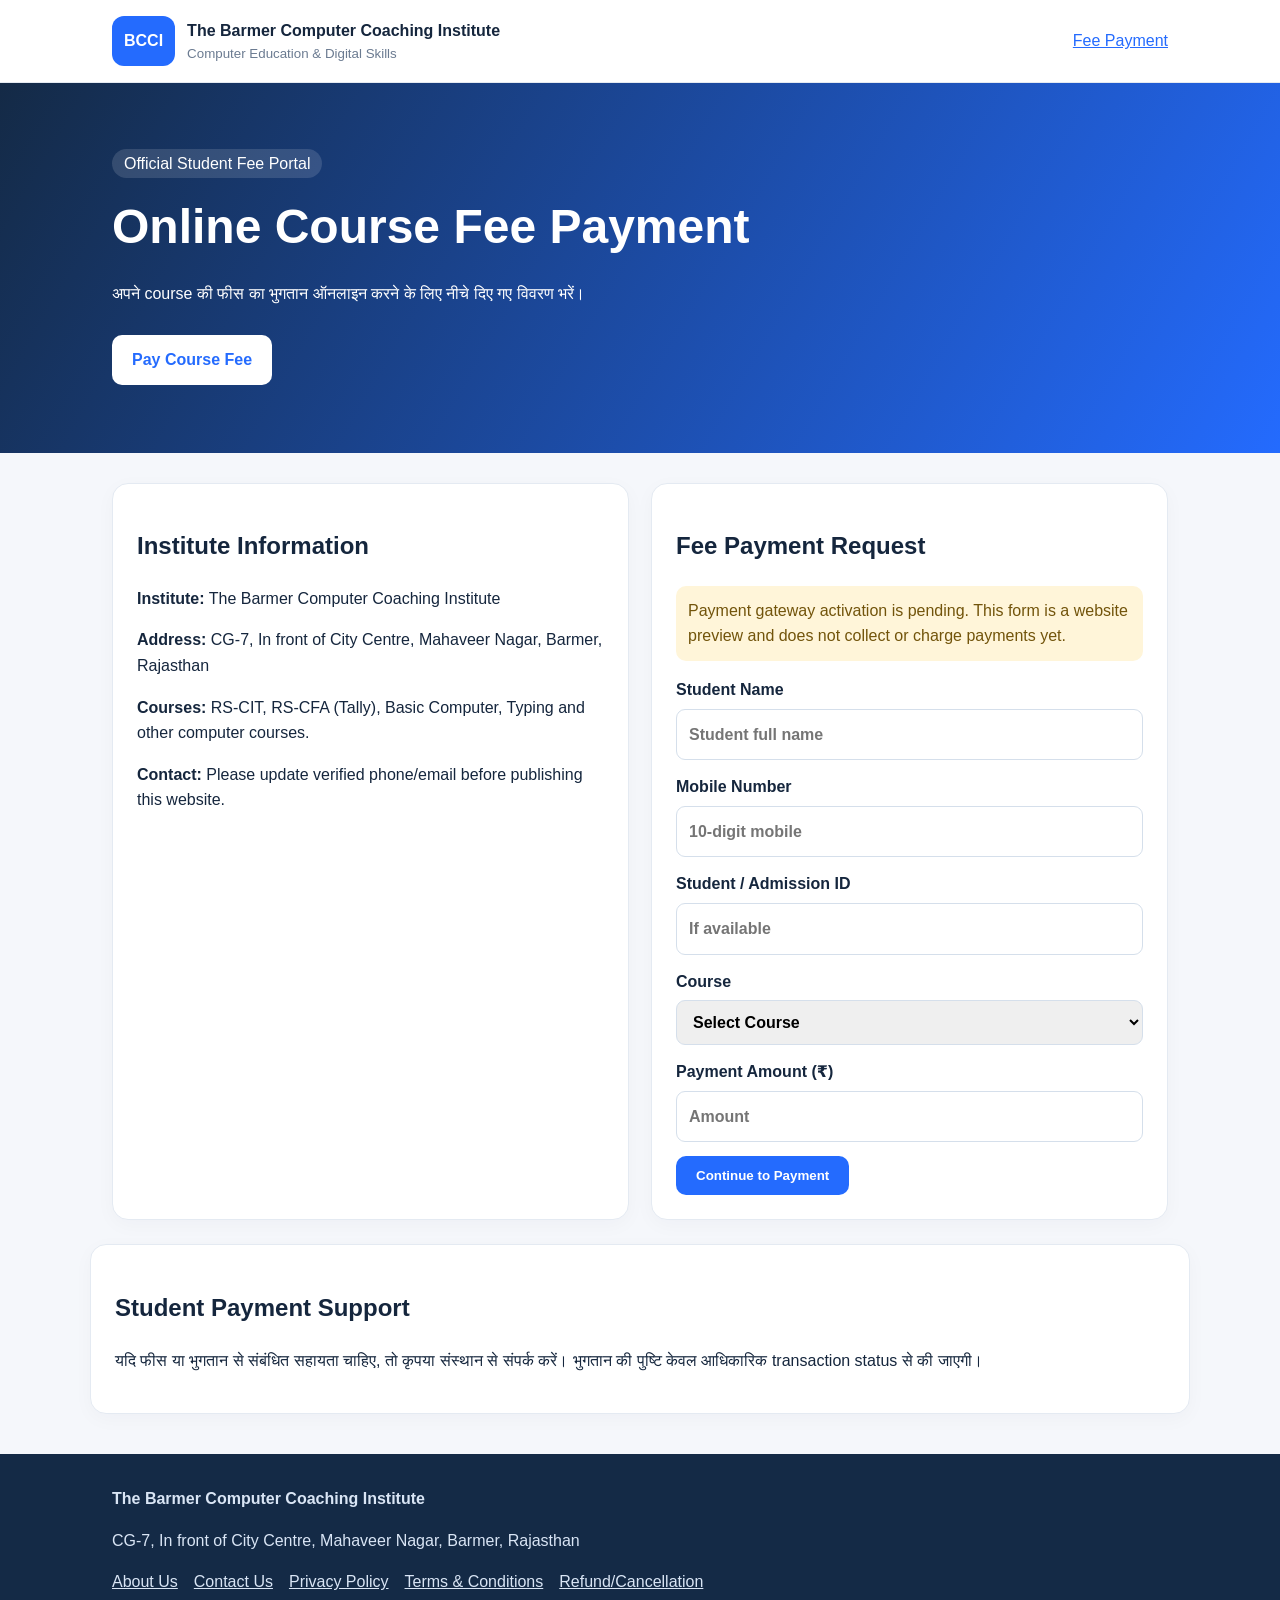
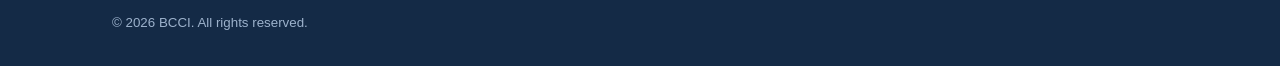
<file: index.html>
<!DOCTYPE html><html lang="hi"><head><meta charset="UTF-8"><meta name="viewport" content="width=device-width,initial-scale=1"><title>Online Fee Payment | The Barmer Computer Coaching Institute</title><link rel="stylesheet" href="style.css"></head><body><header><div class="wrap nav"><div class="brand"><div class="logo">BCCI</div><div><b>The Barmer Computer Coaching Institute</b><small>Computer Education & Digital Skills</small></div></div><a class="navlink" href="#pay">Fee Payment</a></div></header><main><section class="hero"><div class="wrap"><span class="tag">Official Student Fee Portal</span><h1>Online Course Fee Payment</h1><p>अपने course की फीस का भुगतान ऑनलाइन करने के लिए नीचे दिए गए विवरण भरें।</p><a class="btn" href="#pay">Pay Course Fee</a></div></section><section class="wrap cards"><article><h2>Institute Information</h2><p><b>Institute:</b> The Barmer Computer Coaching Institute</p><p><b>Address:</b> CG-7, In front of City Centre, Mahaveer Nagar, Barmer, Rajasthan</p><p><b>Courses:</b> RS-CIT, RS-CFA (Tally), Basic Computer, Typing and other computer courses.</p><p><b>Contact:</b> Please update verified phone/email before publishing this website.</p></article><article id="pay"><h2>Fee Payment Request</h2><p class="notice">Payment gateway activation is pending. This form is a website preview and does not collect or charge payments yet.</p><form id="payform"><label>Student Name<input required name="name" placeholder="Student full name"></label><label>Mobile Number<input required name="phone" inputmode="numeric" pattern="[0-9]{10}" placeholder="10-digit mobile"></label><label>Student / Admission ID<input name="studentId" placeholder="If available"></label><label>Course<select name="course" required><option value="">Select Course</option><option>RS-CIT</option><option>RS-CFA (Tally)</option><option>Basic Computer</option><option>Hindi / English Typing</option><option>Other</option></select></label><label>Payment Amount (₹)<input required name="amount" type="number" min="1" placeholder="Amount"></label><button class="btn" type="submit">Continue to Payment</button></form><p id="msg" class="notice hidden"></p></article></section><section class="wrap info"><h2>Student Payment Support</h2><p>यदि फीस या भुगतान से संबंधित सहायता चाहिए, तो कृपया संस्थान से संपर्क करें। भुगतान की पुष्टि केवल आधिकारिक transaction status से की जाएगी।</p></section></main><footer><div class="wrap"><b>The Barmer Computer Coaching Institute</b><p>CG-7, In front of City Centre, Mahaveer Nagar, Barmer, Rajasthan</p><div class="links"><a href="about.html">About Us</a><a href="contact.html">Contact Us</a><a href="privacy.html">Privacy Policy</a><a href="terms.html">Terms & Conditions</a><a href="refund.html">Refund/Cancellation</a></div><small>© <span id="year"></span> BCCI. All rights reserved.</small></div></footer><script src="app.js"></script></body></html>
</file>
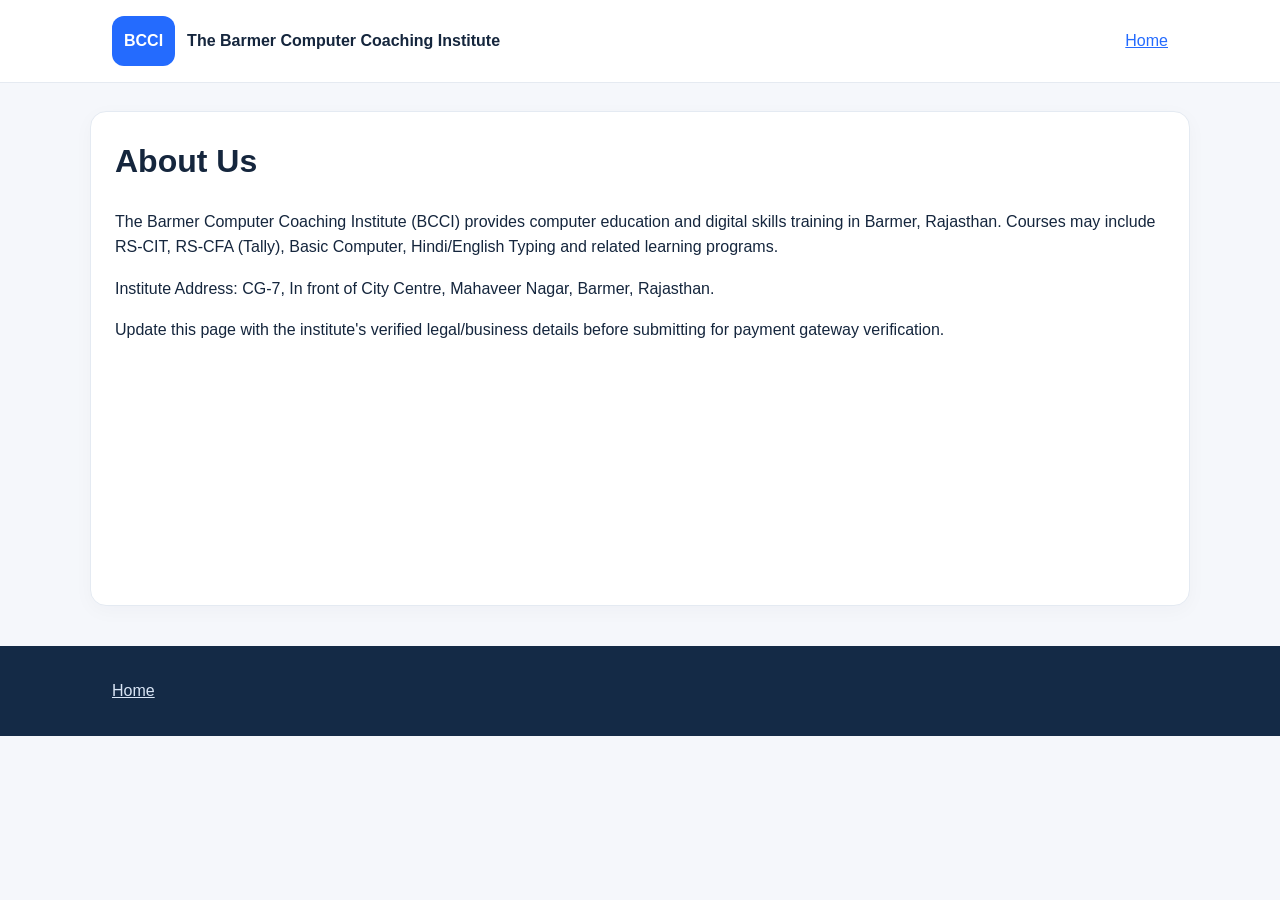
<file: about.html>
<!DOCTYPE html><html lang="hi"><head><meta charset="UTF-8"><meta name="viewport" content="width=device-width,initial-scale=1"><title>About Us | BCCI</title><link rel="stylesheet" href="style.css"></head><body><header><div class="wrap nav"><a class="brand" href="index.html"><div class="logo">BCCI</div><b>The Barmer Computer Coaching Institute</b></a><a href="index.html">Home</a></div></header><main class="wrap page"><h1>About Us</h1><p>The Barmer Computer Coaching Institute (BCCI) provides computer education and digital skills training in Barmer, Rajasthan. Courses may include RS-CIT, RS-CFA (Tally), Basic Computer, Hindi/English Typing and related learning programs.</p><p>Institute Address: CG-7, In front of City Centre, Mahaveer Nagar, Barmer, Rajasthan.</p><p>Update this page with the institute's verified legal/business details before submitting for payment gateway verification.</p></main><footer><div class="wrap"><a href="index.html">Home</a></div></footer></body></html>
</file>
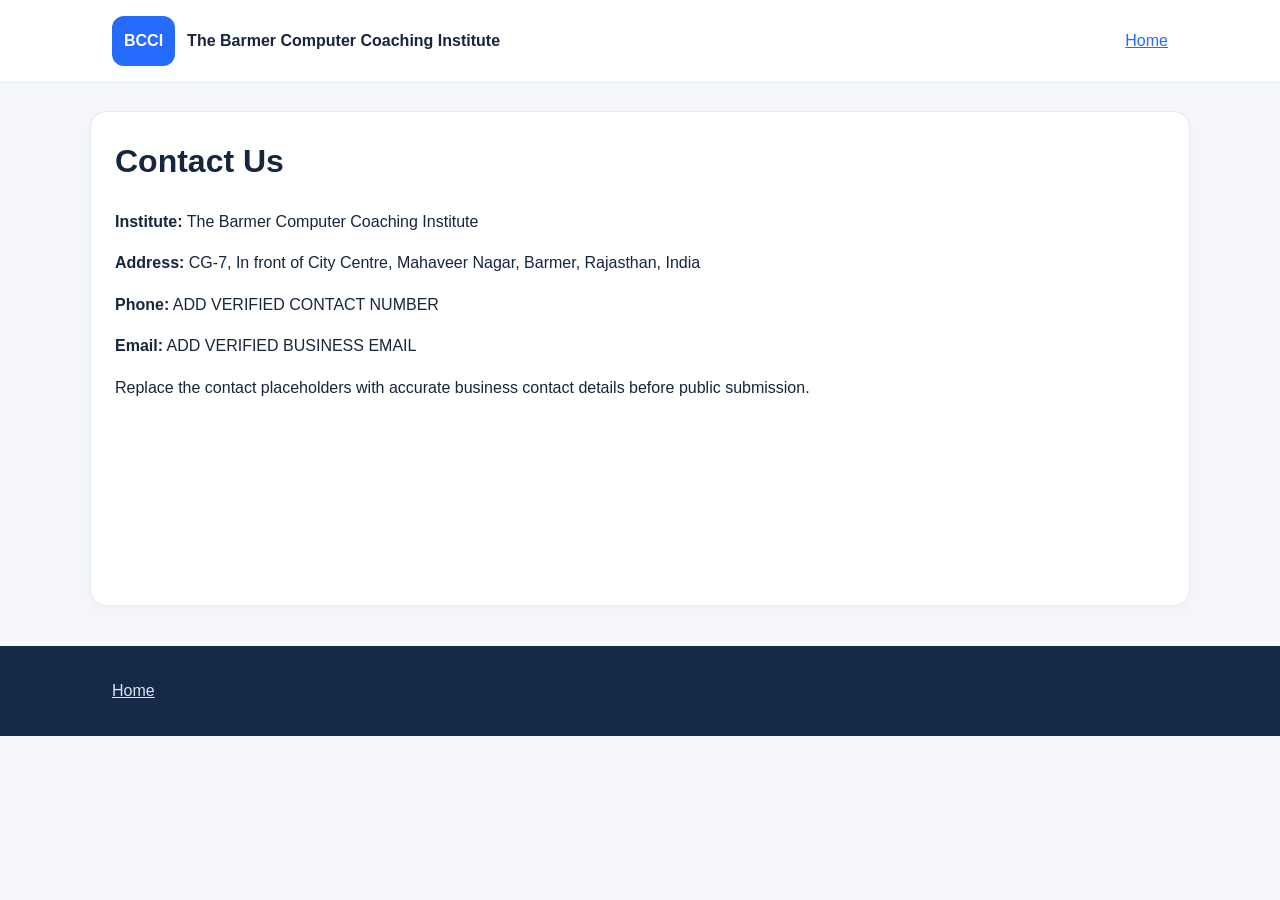
<file: contact.html>
<!DOCTYPE html><html lang="hi"><head><meta charset="UTF-8"><meta name="viewport" content="width=device-width,initial-scale=1"><title>Contact Us | BCCI</title><link rel="stylesheet" href="style.css"></head><body><header><div class="wrap nav"><a class="brand" href="index.html"><div class="logo">BCCI</div><b>The Barmer Computer Coaching Institute</b></a><a href="index.html">Home</a></div></header><main class="wrap page"><h1>Contact Us</h1><p><b>Institute:</b> The Barmer Computer Coaching Institute</p><p><b>Address:</b> CG-7, In front of City Centre, Mahaveer Nagar, Barmer, Rajasthan, India</p><p><b>Phone:</b> ADD VERIFIED CONTACT NUMBER</p><p><b>Email:</b> ADD VERIFIED BUSINESS EMAIL</p><p>Replace the contact placeholders with accurate business contact details before public submission.</p></main><footer><div class="wrap"><a href="index.html">Home</a></div></footer></body></html>
</file>
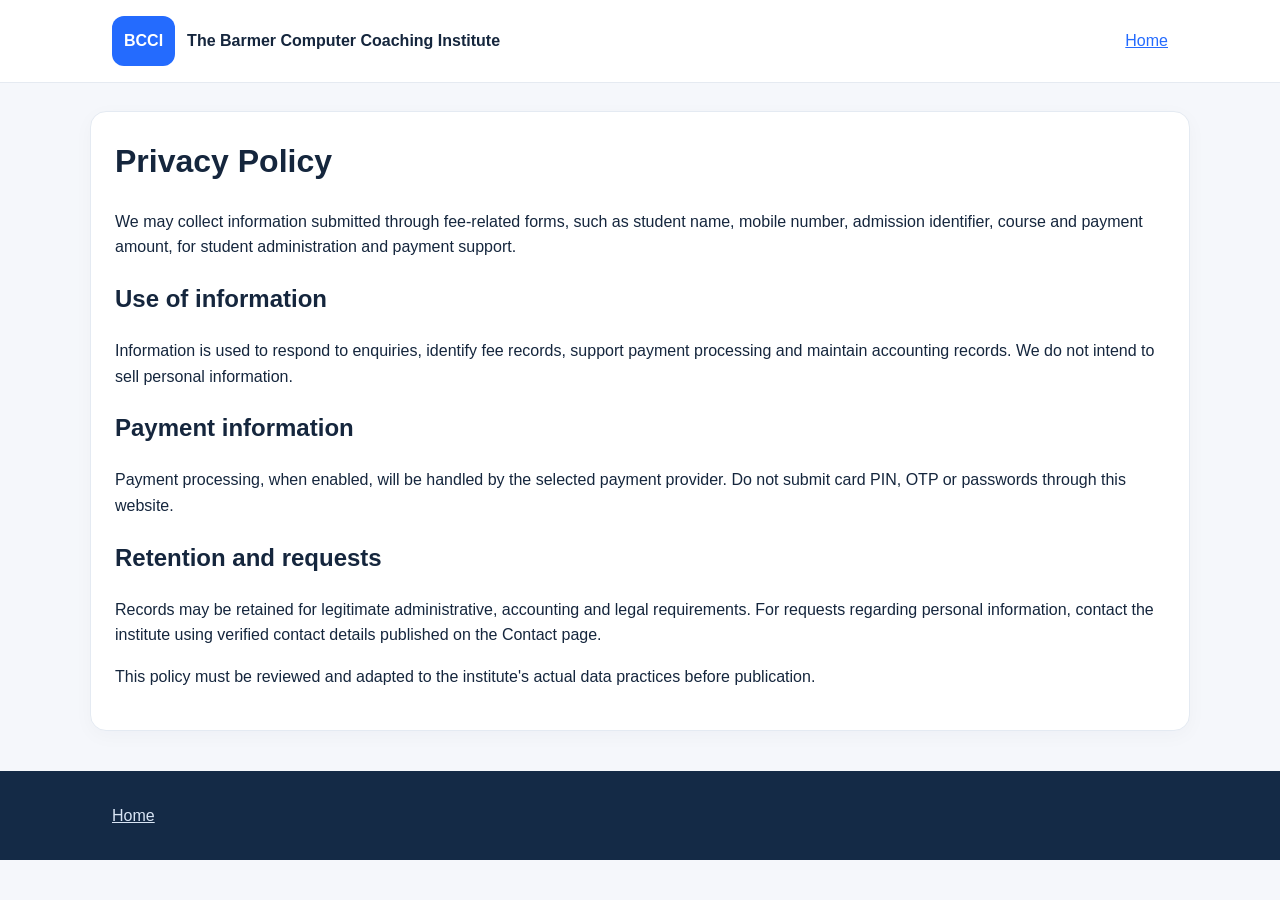
<file: privacy.html>
<!DOCTYPE html><html lang="hi"><head><meta charset="UTF-8"><meta name="viewport" content="width=device-width,initial-scale=1"><title>Privacy Policy | BCCI</title><link rel="stylesheet" href="style.css"></head><body><header><div class="wrap nav"><a class="brand" href="index.html"><div class="logo">BCCI</div><b>The Barmer Computer Coaching Institute</b></a><a href="index.html">Home</a></div></header><main class="wrap page"><h1>Privacy Policy</h1><p>We may collect information submitted through fee-related forms, such as student name, mobile number, admission identifier, course and payment amount, for student administration and payment support.</p><h2>Use of information</h2><p>Information is used to respond to enquiries, identify fee records, support payment processing and maintain accounting records. We do not intend to sell personal information.</p><h2>Payment information</h2><p>Payment processing, when enabled, will be handled by the selected payment provider. Do not submit card PIN, OTP or passwords through this website.</p><h2>Retention and requests</h2><p>Records may be retained for legitimate administrative, accounting and legal requirements. For requests regarding personal information, contact the institute using verified contact details published on the Contact page.</p><p>This policy must be reviewed and adapted to the institute's actual data practices before publication.</p></main><footer><div class="wrap"><a href="index.html">Home</a></div></footer></body></html>
</file>
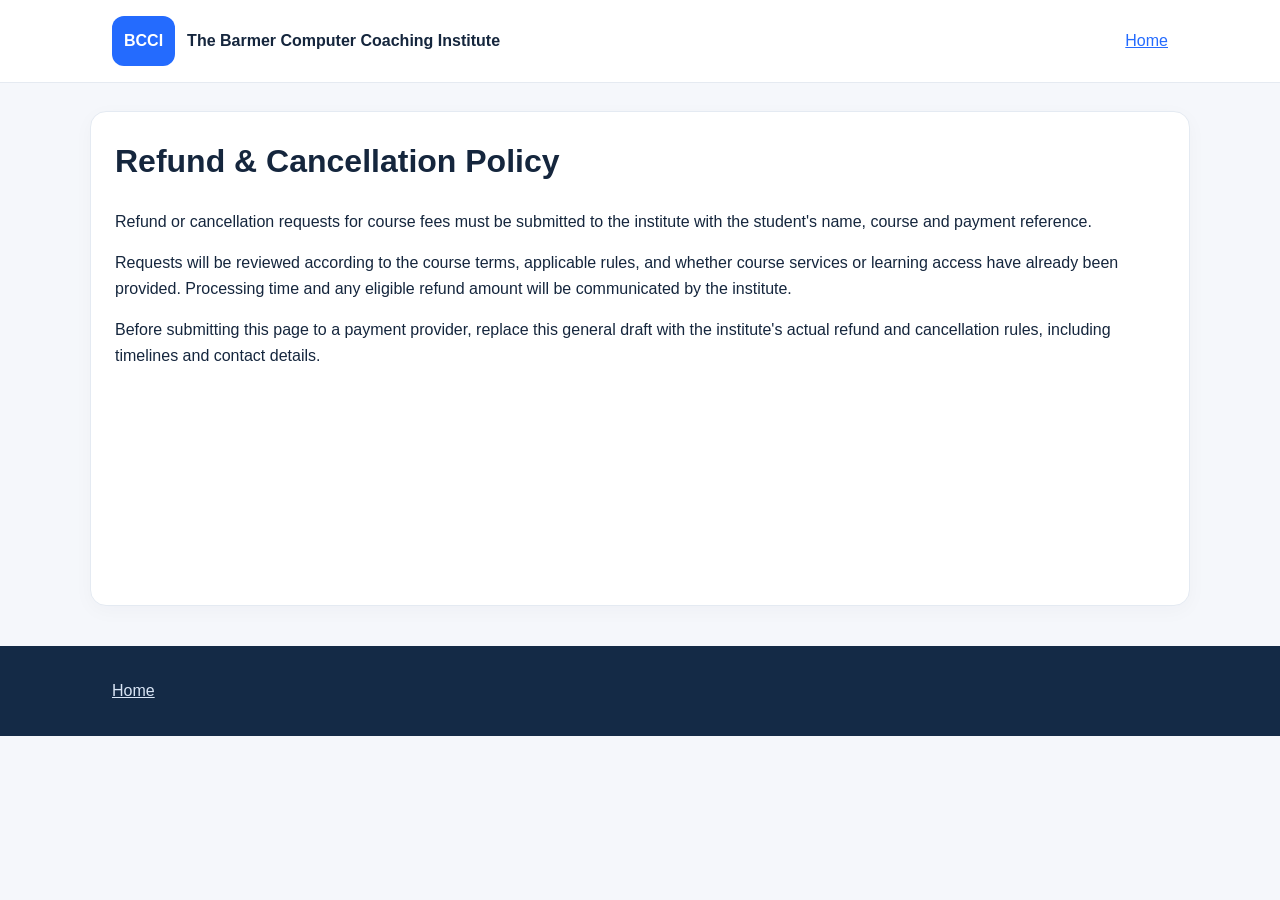
<file: refund.html>
<!DOCTYPE html><html lang="hi"><head><meta charset="UTF-8"><meta name="viewport" content="width=device-width,initial-scale=1"><title>Refund & Cancellation Policy | BCCI</title><link rel="stylesheet" href="style.css"></head><body><header><div class="wrap nav"><a class="brand" href="index.html"><div class="logo">BCCI</div><b>The Barmer Computer Coaching Institute</b></a><a href="index.html">Home</a></div></header><main class="wrap page"><h1>Refund & Cancellation Policy</h1><p>Refund or cancellation requests for course fees must be submitted to the institute with the student's name, course and payment reference.</p><p>Requests will be reviewed according to the course terms, applicable rules, and whether course services or learning access have already been provided. Processing time and any eligible refund amount will be communicated by the institute.</p><p>Before submitting this page to a payment provider, replace this general draft with the institute's actual refund and cancellation rules, including timelines and contact details.</p></main><footer><div class="wrap"><a href="index.html">Home</a></div></footer></body></html>
</file>
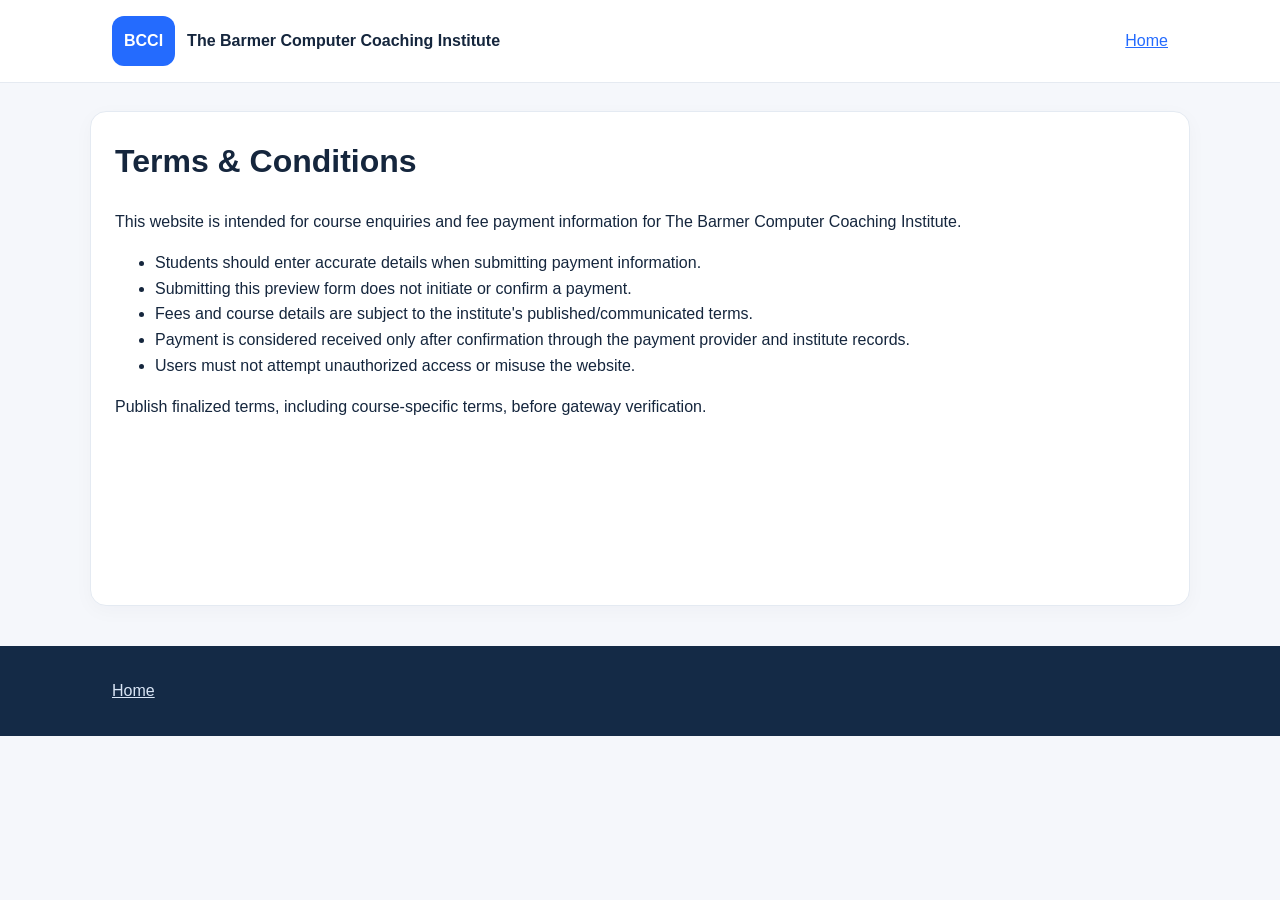
<file: terms.html>
<!DOCTYPE html><html lang="hi"><head><meta charset="UTF-8"><meta name="viewport" content="width=device-width,initial-scale=1"><title>Terms & Conditions | BCCI</title><link rel="stylesheet" href="style.css"></head><body><header><div class="wrap nav"><a class="brand" href="index.html"><div class="logo">BCCI</div><b>The Barmer Computer Coaching Institute</b></a><a href="index.html">Home</a></div></header><main class="wrap page"><h1>Terms & Conditions</h1><p>This website is intended for course enquiries and fee payment information for The Barmer Computer Coaching Institute.</p><ul><li>Students should enter accurate details when submitting payment information.</li><li>Submitting this preview form does not initiate or confirm a payment.</li><li>Fees and course details are subject to the institute's published/communicated terms.</li><li>Payment is considered received only after confirmation through the payment provider and institute records.</li><li>Users must not attempt unauthorized access or misuse the website.</li></ul><p>Publish finalized terms, including course-specific terms, before gateway verification.</p></main><footer><div class="wrap"><a href="index.html">Home</a></div></footer></body></html>
</file>
<file: style.css>
*{box-sizing:border-box}body{margin:0;font-family:Arial,system-ui,sans-serif;color:#15263d;background:#f5f7fb;line-height:1.6}a{color:#246bfe}header{background:#fff;border-bottom:1px solid #e5eaf1}.wrap{max-width:1100px;margin:auto;padding:0 22px}.nav{min-height:82px;display:flex;align-items:center;justify-content:space-between;gap:18px}.brand{display:flex;gap:12px;align-items:center;color:#15263d;text-decoration:none}.logo{background:#246bfe;color:#fff;font-weight:900;border-radius:12px;padding:12px}.brand small{display:block;color:#6b7b91}.hero{padding:68px 0;background:linear-gradient(120deg,#142a46,#246bfe);color:#fff}.hero h1{font-size:clamp(30px,5vw,48px);margin:12px 0}.tag{background:#ffffff22;padding:6px 12px;border-radius:20px}.btn{display:inline-block;background:#246bfe;color:white;padding:12px 20px;border:0;border-radius:10px;font-weight:700;text-decoration:none;cursor:pointer}.hero .btn{background:#fff;color:#246bfe;margin-top:12px}.cards{display:grid;grid-template-columns:1fr 1fr;gap:22px;margin-top:30px}.cards article,.info,.page{background:#fff;border:1px solid #e4eaf2;border-radius:16px;padding:24px;margin-bottom:24px;box-shadow:0 5px 20px #142a4608}.page{margin-top:28px;min-height:55vh}.page h1{margin-top:0}label{display:block;font-weight:700;margin:14px 0}input,select{display:block;width:100%;margin-top:6px;padding:12px;border:1px solid #d5dfeb;border-radius:9px;font:inherit}.notice{background:#fff5d9;color:#72540b;padding:12px;border-radius:10px}.hidden{display:none}footer{background:#142a46;color:#d9e5f5;padding:32px 0;margin-top:40px}footer a{color:#d9e5f5}.links{display:flex;gap:16px;flex-wrap:wrap;margin:14px 0}footer small{color:#9db2cc}@media(max-width:760px){.cards{grid-template-columns:1fr}.hero{padding:48px 0}.nav{flex-wrap:wrap;padding-top:12px;padding-bottom:12px}}
</file>
